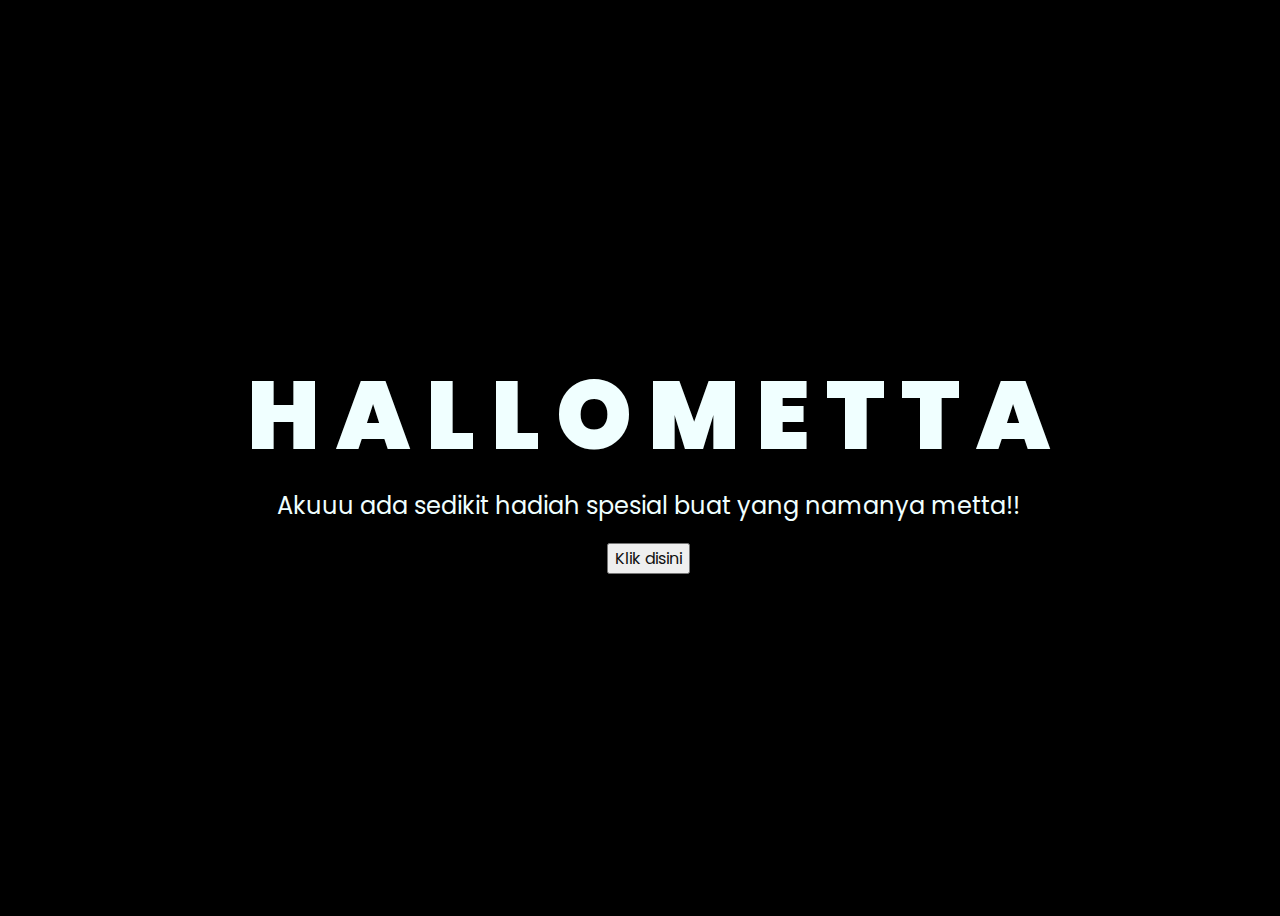
<file: index.html>
<!DOCTYPE html>
<html lang="en">
<head>
    <meta charset="UTF-8">
    <meta http-equiv="X-UA-Compatible" content="IE=edge">
    <meta name="viewport" content="width=device-width, initial-scale=1.0">
    <link rel="stylesheet" href="css/style.css">
    <link rel="icon" href="img/flowers.png" type="image/x-icon">
    <title>Flowers</title>
</head>
<body>
    <div class="greetings">
    <!-- silahkan menambah kata sesuai keinginan dengan <span>text...</span -->
        <span>H</span>
        <span>A</span>
        <span>L</span>
        <span>L</span>
        <span>O</span>
        <span>M</span>
        <span>E</span>
        <span>T</span>
        <span>T</span>
        <span>A</span>
    </div>

    <div class="description">
        <span>Akuuu ada sedikit hadiah spesial buat yang namanya metta!!</span>
    </div>
    <div class="button">
        <button>
            <a href="flower.html">Klik disini</a>
        </button>
        
    </div>
</body>
</html>
</file>
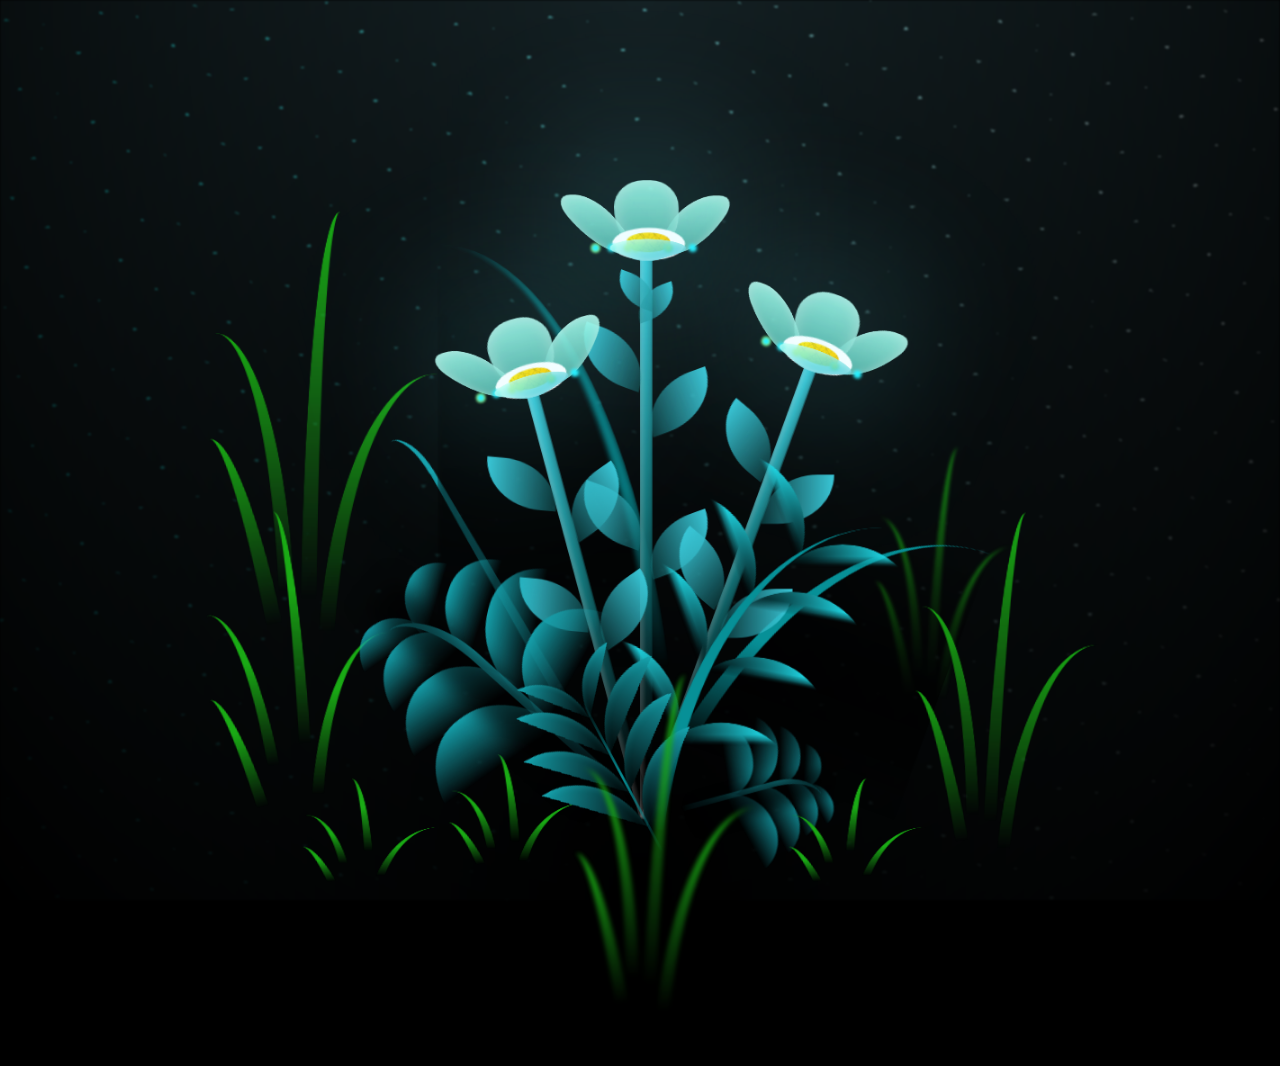
<file: flower.html>
<!DOCTYPE html>
<html lang="en">
<head>
    <meta charset="UTF-8">
    <meta http-equiv="X-UA-Compatible" content="IE=edge">
    <meta name="viewport" content="width=device-width, initial-scale=1.0">
    <link rel="stylesheet" href="css/main.css">
    <link rel="icon" href="img/flowers.png" type="image/x-icon">
    <title>flowers</title>
</head>
<body class="container">
  <!-- Pembuat code: https://codepen.io/mdusmanansari/pen/BamepLe -->

    <div class="night"></div>
    <div class="flowers">
      <div class="flower flower--1">
        <div class="flower__leafs flower__leafs--1">
          <div class="flower__leaf flower__leaf--1"></div>
          <div class="flower__leaf flower__leaf--2"></div>
          <div class="flower__leaf flower__leaf--3"></div>
          <div class="flower__leaf flower__leaf--4"></div>
          <div class="flower__white-circle"></div>
  
          <div class="flower__light flower__light--1"></div>
          <div class="flower__light flower__light--2"></div>
          <div class="flower__light flower__light--3"></div>
          <div class="flower__light flower__light--4"></div>
          <div class="flower__light flower__light--5"></div>
          <div class="flower__light flower__light--6"></div>
          <div class="flower__light flower__light--7"></div>
          <div class="flower__light flower__light--8"></div>
  
        </div>
        <div class="flower__line">
          <div class="flower__line__leaf flower__line__leaf--1"></div>
          <div class="flower__line__leaf flower__line__leaf--2"></div>
          <div class="flower__line__leaf flower__line__leaf--3"></div>
          <div class="flower__line__leaf flower__line__leaf--4"></div>
          <div class="flower__line__leaf flower__line__leaf--5"></div>
          <div class="flower__line__leaf flower__line__leaf--6"></div>
        </div>
      </div>
  
      <div class="flower flower--2">
        <div class="flower__leafs flower__leafs--2">
          <div class="flower__leaf flower__leaf--1"></div>
          <div class="flower__leaf flower__leaf--2"></div>
          <div class="flower__leaf flower__leaf--3"></div>
          <div class="flower__leaf flower__leaf--4"></div>
          <div class="flower__white-circle"></div>
  
          <div class="flower__light flower__light--1"></div>
          <div class="flower__light flower__light--2"></div>
          <div class="flower__light flower__light--3"></div>
          <div class="flower__light flower__light--4"></div>
          <div class="flower__light flower__light--5"></div>
          <div class="flower__light flower__light--6"></div>
          <div class="flower__light flower__light--7"></div>
          <div class="flower__light flower__light--8"></div>
  
        </div>
        <div class="flower__line">
          <div class="flower__line__leaf flower__line__leaf--1"></div>
          <div class="flower__line__leaf flower__line__leaf--2"></div>
          <div class="flower__line__leaf flower__line__leaf--3"></div>
          <div class="flower__line__leaf flower__line__leaf--4"></div>
        </div>
      </div>
  
      <div class="flower flower--3">
        <div class="flower__leafs flower__leafs--3">
          <div class="flower__leaf flower__leaf--1"></div>
          <div class="flower__leaf flower__leaf--2"></div>
          <div class="flower__leaf flower__leaf--3"></div>
          <div class="flower__leaf flower__leaf--4"></div>
          <div class="flower__white-circle"></div>
  
          <div class="flower__light flower__light--1"></div>
          <div class="flower__light flower__light--2"></div>
          <div class="flower__light flower__light--3"></div>
          <div class="flower__light flower__light--4"></div>
          <div class="flower__light flower__light--5"></div>
          <div class="flower__light flower__light--6"></div>
          <div class="flower__light flower__light--7"></div>
          <div class="flower__light flower__light--8"></div>
  
        </div>
        <div class="flower__line">
          <div class="flower__line__leaf flower__line__leaf--1"></div>
          <div class="flower__line__leaf flower__line__leaf--2"></div>
          <div class="flower__line__leaf flower__line__leaf--3"></div>
          <div class="flower__line__leaf flower__line__leaf--4"></div>
        </div>
      </div>
  
      <div class="grow-ans" style="--d:1.2s">
        <div class="flower__g-long">
          <div class="flower__g-long__top"></div>
          <div class="flower__g-long__bottom"></div>
        </div>
      </div>
  
      <div class="growing-grass">
        <div class="flower__grass flower__grass--1">
          <div class="flower__grass--top"></div>
          <div class="flower__grass--bottom"></div>
          <div class="flower__grass__leaf flower__grass__leaf--1"></div>
          <div class="flower__grass__leaf flower__grass__leaf--2"></div>
          <div class="flower__grass__leaf flower__grass__leaf--3"></div>
          <div class="flower__grass__leaf flower__grass__leaf--4"></div>
          <div class="flower__grass__leaf flower__grass__leaf--5"></div>
          <div class="flower__grass__leaf flower__grass__leaf--6"></div>
          <div class="flower__grass__leaf flower__grass__leaf--7"></div>
          <div class="flower__grass__leaf flower__grass__leaf--8"></div>
          <div class="flower__grass__overlay"></div>
        </div>
      </div>
  
      <div class="growing-grass">
        <div class="flower__grass flower__grass--2">
          <div class="flower__grass--top"></div>
          <div class="flower__grass--bottom"></div>
          <div class="flower__grass__leaf flower__grass__leaf--1"></div>
          <div class="flower__grass__leaf flower__grass__leaf--2"></div>
          <div class="flower__grass__leaf flower__grass__leaf--3"></div>
          <div class="flower__grass__leaf flower__grass__leaf--4"></div>
          <div class="flower__grass__leaf flower__grass__leaf--5"></div>
          <div class="flower__grass__leaf flower__grass__leaf--6"></div>
          <div class="flower__grass__leaf flower__grass__leaf--7"></div>
          <div class="flower__grass__leaf flower__grass__leaf--8"></div>
          <div class="flower__grass__overlay"></div>
        </div>
      </div>
  
      <div class="grow-ans" style="--d:2.4s">
        <div class="flower__g-right flower__g-right--1">
          <div class="leaf"></div>
        </div>
      </div>
  
      <div class="grow-ans" style="--d:2.8s">
        <div class="flower__g-right flower__g-right--2">
          <div class="leaf"></div>
        </div>
      </div>
  
      <div class="grow-ans" style="--d:2.8s">
        <div class="flower__g-front">
          <div class="flower__g-front__leaf-wrapper flower__g-front__leaf-wrapper--1">
            <div class="flower__g-front__leaf"></div>
          </div>
          <div class="flower__g-front__leaf-wrapper flower__g-front__leaf-wrapper--2">
            <div class="flower__g-front__leaf"></div>
          </div>
          <div class="flower__g-front__leaf-wrapper flower__g-front__leaf-wrapper--3">
            <div class="flower__g-front__leaf"></div>
          </div>
          <div class="flower__g-front__leaf-wrapper flower__g-front__leaf-wrapper--4">
            <div class="flower__g-front__leaf"></div>
          </div>
          <div class="flower__g-front__leaf-wrapper flower__g-front__leaf-wrapper--5">
            <div class="flower__g-front__leaf"></div>
          </div>
          <div class="flower__g-front__leaf-wrapper flower__g-front__leaf-wrapper--6">
            <div class="flower__g-front__leaf"></div>
          </div>
          <div class="flower__g-front__leaf-wrapper flower__g-front__leaf-wrapper--7">
            <div class="flower__g-front__leaf"></div>
          </div>
          <div class="flower__g-front__leaf-wrapper flower__g-front__leaf-wrapper--8">
            <div class="flower__g-front__leaf"></div>
          </div>
          <div class="flower__g-front__line"></div>
        </div>
      </div>
  
      <div class="grow-ans" style="--d:3.2s">
        <div class="flower__g-fr">
          <div class="leaf"></div>
          <div class="flower__g-fr__leaf flower__g-fr__leaf--1"></div>
          <div class="flower__g-fr__leaf flower__g-fr__leaf--2"></div>
          <div class="flower__g-fr__leaf flower__g-fr__leaf--3"></div>
          <div class="flower__g-fr__leaf flower__g-fr__leaf--4"></div>
          <div class="flower__g-fr__leaf flower__g-fr__leaf--5"></div>
          <div class="flower__g-fr__leaf flower__g-fr__leaf--6"></div>
          <div class="flower__g-fr__leaf flower__g-fr__leaf--7"></div>
          <div class="flower__g-fr__leaf flower__g-fr__leaf--8"></div>
        </div>
      </div>
  
      <div class="long-g long-g--0">
        <div class="grow-ans" style="--d:3s">
          <div class="leaf leaf--0"></div>
        </div>
        <div class="grow-ans" style="--d:2.2s">
          <div class="leaf leaf--1"></div>
        </div>
        <div class="grow-ans" style="--d:3.4s">
          <div class="leaf leaf--2"></div>
        </div>
        <div class="grow-ans" style="--d:3.6s">
          <div class="leaf leaf--3"></div>
        </div>
      </div>
  
      <div class="long-g long-g--1">
        <div class="grow-ans" style="--d:3.6s">
          <div class="leaf leaf--0"></div>
        </div>
        <div class="grow-ans" style="--d:3.8s">
          <div class="leaf leaf--1"></div>
        </div>
        <div class="grow-ans" style="--d:4s">
          <div class="leaf leaf--2"></div>
        </div>
        <div class="grow-ans" style="--d:4.2s">
          <div class="leaf leaf--3"></div>
        </div>
      </div>
  
      <div class="long-g long-g--2">
        <div class="grow-ans" style="--d:4s">
          <div class="leaf leaf--0"></div>
        </div>
        <div class="grow-ans" style="--d:4.2s">
          <div class="leaf leaf--1"></div>
        </div>
        <div class="grow-ans" style="--d:4.4s">
          <div class="leaf leaf--2"></div>
        </div>
        <div class="grow-ans" style="--d:4.6s">
          <div class="leaf leaf--3"></div>
        </div>
      </div>
  
      <div class="long-g long-g--3">
        <div class="grow-ans" style="--d:4s">
          <div class="leaf leaf--0"></div>
        </div>
        <div class="grow-ans" style="--d:4.2s">
          <div class="leaf leaf--1"></div>
        </div>
        <div class="grow-ans" style="--d:3s">
          <div class="leaf leaf--2"></div>
        </div>
        <div class="grow-ans" style="--d:3.6s">
          <div class="leaf leaf--3"></div>
        </div>
      </div>
  
      <div class="long-g long-g--4">
        <div class="grow-ans" style="--d:4s">
          <div class="leaf leaf--0"></div>
        </div>
        <div class="grow-ans" style="--d:4.2s">
          <div class="leaf leaf--1"></div>
        </div>
        <div class="grow-ans" style="--d:3s">
          <div class="leaf leaf--2"></div>
        </div>
        <div class="grow-ans" style="--d:3.6s">
          <div class="leaf leaf--3"></div>
        </div>
      </div>
  
      <div class="long-g long-g--5">
        <div class="grow-ans" style="--d:4s">
          <div class="leaf leaf--0"></div>
        </div>
        <div class="grow-ans" style="--d:4.2s">
          <div class="leaf leaf--1"></div>
        </div>
        <div class="grow-ans" style="--d:3s">
          <div class="leaf leaf--2"></div>
        </div>
        <div class="grow-ans" style="--d:3.6s">
          <div class="leaf leaf--3"></div>
        </div>
      </div>
  
      <div class="long-g long-g--6">
        <div class="grow-ans" style="--d:4.2s">
          <div class="leaf leaf--0"></div>
        </div>
        <div class="grow-ans" style="--d:4.4s">
          <div class="leaf leaf--1"></div>
        </div>
        <div class="grow-ans" style="--d:4.6s">
          <div class="leaf leaf--2"></div>
        </div>
        <div class="grow-ans" style="--d:4.8s">
          <div class="leaf leaf--3"></div>
        </div>
      </div>
  
      <div class="long-g long-g--7">
        <div class="grow-ans" style="--d:3s">
          <div class="leaf leaf--0"></div>
        </div>
        <div class="grow-ans" style="--d:3.2s">
          <div class="leaf leaf--1"></div>
        </div>
        <div class="grow-ans" style="--d:3.5s">
          <div class="leaf leaf--2"></div>
        </div>
        <div class="grow-ans" style="--d:3.6s">
          <div class="leaf leaf--3"></div>
        </div>
      </div>
    </div>
    <script src="main.js"></script>
  </body>
</html>
</file>
<file: css/style.css>
@import url('https://fonts.googleapis.com/css2?family=Poppins:ital,wght@0,500;1,900&display=swap');
*{
    font-family: 'Poppins',cursive;
}
body{
    color: azure;
    width: 100%;
    height: 100vh;
    display: flex;
    flex-direction: column;
    align-items: flex;
    justify-content: center;
    text-align: center;
    background-color: black;
}
.greetings{
    font-size: 6rem;
    font-weight: 900;
}
.greetings > span{
    animation: glow 2.5s ease-in-out infinite;
}
@keyframes glow{
    0%, 100%{
        color: #fff;
        text-shadow: 0 0 12px #39c6d6, 0 0 50px #39c6d6, 0 0 100px #39c6d6;
    }
    10%, 90%{
        color: #111;
        text-shadow: none;
    }
}
.greetings > span:nth-child(2){
    animation-delay: .2s ;
}
.greetings > span:nth-child(11){
    animation-delay: .13s ;
}
.greetings > span:nth-child(3){
    animation-delay: .4s ;
}
.greetings > span:nth-child(4){  
    animation-delay: .5s; 
}
.greetings > span:nth-child(5){
    animation-delay: .6s;
}
.greetings > span:nth-child(10){
    animation-delay: .12s;
}
.greetings > span:nth-child(9){
    animation-delay: .10s;
}
.greetings > span:nth-child(8){
    animation-delay: .9s;
}
.greetings > span:nth-child(7){
    animation-delay: .8s;
}
.greetings > span:nth-child(6){
    animation-delay: .7s;
}

.description{
    font-size: 1.5rem;
    margin-bottom: 20px;
}

.button a{
    text-decoration: none;
    font-size: 1rem;
    color: #111;
}

@media screen and (max-width:574px){
    .greetings{
        display: block;
        font-size: 3rem;
        font-weight: 500;
        text-align: center;
    }
    .description{
        font-size: 1rem;
    }
    
    .button a{
        font-size: .5rem;
    }
}
</file>
<file: css/main.css>
*,
*::after,
*::before {
  padding: 0;
  margin: 0;
  box-sizing: border-box;
}

:root {
  --dark-color: #000;
}

body {
  display: flex;
  align-items: flex-end;
  justify-content: center;
  min-height: 100vh;
  background-color: var(--dark-color);
  overflow: hidden;
  perspective: 1000px;
}

.night {
  position: fixed;
  left: 50%;
  top: 0;
  transform: translateX(-50%);
  width: 100%;
  height: 100%;
  filter: blur(0.1vmin);
  background-image: radial-gradient(ellipse at top, transparent 0%, var(--dark-color)), radial-gradient(ellipse at bottom, var(--dark-color), rgba(145, 233, 255, 0.2)), repeating-linear-gradient(220deg, rgb(0, 0, 0) 0px, rgb(0, 0, 0) 19px, transparent 19px, transparent 22px), repeating-linear-gradient(189deg, rgb(0, 0, 0) 0px, rgb(0, 0, 0) 19px, transparent 19px, transparent 22px), repeating-linear-gradient(148deg, rgb(0, 0, 0) 0px, rgb(0, 0, 0) 19px, transparent 19px, transparent 22px), linear-gradient(90deg, rgb(0, 255, 250), rgb(240, 240, 240));
}

.flowers {
  position: relative;
  transform: scale(0.9);
}

.flower {
  position: absolute;
  bottom: 10vmin;
  transform-origin: bottom center;
  z-index: 10;
  --fl-speed: 0.8s;
}
.flower--1 {
  -webkit-animation: moving-flower-1 4s linear infinite;
          animation: moving-flower-1 4s linear infinite;
}
.flower--1 .flower__line {
  height: 70vmin;
  -webkit-animation-delay: 0.3s;
          animation-delay: 0.3s;
}
.flower--1 .flower__line__leaf--1 {
  -webkit-animation: blooming-leaf-right var(--fl-speed) 1.6s backwards;
          animation: blooming-leaf-right var(--fl-speed) 1.6s backwards;
}
.flower--1 .flower__line__leaf--2 {
  -webkit-animation: blooming-leaf-right var(--fl-speed) 1.4s backwards;
          animation: blooming-leaf-right var(--fl-speed) 1.4s backwards;
}
.flower--1 .flower__line__leaf--3 {
  -webkit-animation: blooming-leaf-left var(--fl-speed) 1.2s backwards;
          animation: blooming-leaf-left var(--fl-speed) 1.2s backwards;
}
.flower--1 .flower__line__leaf--4 {
  -webkit-animation: blooming-leaf-left var(--fl-speed) 1s backwards;
          animation: blooming-leaf-left var(--fl-speed) 1s backwards;
}
.flower--1 .flower__line__leaf--5 {
  -webkit-animation: blooming-leaf-right var(--fl-speed) 1.8s backwards;
          animation: blooming-leaf-right var(--fl-speed) 1.8s backwards;
}
.flower--1 .flower__line__leaf--6 {
  -webkit-animation: blooming-leaf-left var(--fl-speed) 2s backwards;
          animation: blooming-leaf-left var(--fl-speed) 2s backwards;
}
.flower--2 {
  left: 50%;
  transform: rotate(20deg);
  -webkit-animation: moving-flower-2 4s linear infinite;
          animation: moving-flower-2 4s linear infinite;
}
.flower--2 .flower__line {
  height: 60vmin;
  -webkit-animation-delay: 0.6s;
          animation-delay: 0.6s;
}
.flower--2 .flower__line__leaf--1 {
  -webkit-animation: blooming-leaf-right var(--fl-speed) 1.9s backwards;
          animation: blooming-leaf-right var(--fl-speed) 1.9s backwards;
}
.flower--2 .flower__line__leaf--2 {
  -webkit-animation: blooming-leaf-right var(--fl-speed) 1.7s backwards;
          animation: blooming-leaf-right var(--fl-speed) 1.7s backwards;
}
.flower--2 .flower__line__leaf--3 {
  -webkit-animation: blooming-leaf-left var(--fl-speed) 1.5s backwards;
          animation: blooming-leaf-left var(--fl-speed) 1.5s backwards;
}
.flower--2 .flower__line__leaf--4 {
  -webkit-animation: blooming-leaf-left var(--fl-speed) 1.3s backwards;
          animation: blooming-leaf-left var(--fl-speed) 1.3s backwards;
}
.flower--3 {
  left: 50%;
  transform: rotate(-15deg);
  -webkit-animation: moving-flower-3 4s linear infinite;
          animation: moving-flower-3 4s linear infinite;
}
.flower--3 .flower__line {
  -webkit-animation-delay: 0.9s;
          animation-delay: 0.9s;
}
.flower--3 .flower__line__leaf--1 {
  -webkit-animation: blooming-leaf-right var(--fl-speed) 2.5s backwards;
          animation: blooming-leaf-right var(--fl-speed) 2.5s backwards;
}
.flower--3 .flower__line__leaf--2 {
  -webkit-animation: blooming-leaf-right var(--fl-speed) 2.3s backwards;
          animation: blooming-leaf-right var(--fl-speed) 2.3s backwards;
}
.flower--3 .flower__line__leaf--3 {
  -webkit-animation: blooming-leaf-left var(--fl-speed) 2.1s backwards;
          animation: blooming-leaf-left var(--fl-speed) 2.1s backwards;
}
.flower--3 .flower__line__leaf--4 {
  -webkit-animation: blooming-leaf-left var(--fl-speed) 1.9s backwards;
          animation: blooming-leaf-left var(--fl-speed) 1.9s backwards;
}
.flower__leafs {
  position: relative;
  -webkit-animation: blooming-flower 2s backwards;
          animation: blooming-flower 2s backwards;
}
.flower__leafs--1 {
  -webkit-animation-delay: 1.1s;
          animation-delay: 1.1s;
}
.flower__leafs--2 {
  -webkit-animation-delay: 1.4s;
          animation-delay: 1.4s;
}
.flower__leafs--3 {
  -webkit-animation-delay: 1.7s;
          animation-delay: 1.7s;
}
.flower__leafs::after {
  content: "";
  position: absolute;
  left: 0;
  top: 0;
  transform: translate(-50%, -100%);
  width: 8vmin;
  height: 8vmin;
  background-color: #6bf0ff;
  filter: blur(10vmin);
}
.flower__leaf {
  position: absolute;
  bottom: 0;
  left: 50%;
  width: 8vmin;
  height: 11vmin;
  border-radius: 51% 49% 47% 53%/44% 45% 55% 69%;
  background-color: #a7ffee;
  background-image: linear-gradient(to top, #54b8aa, #a7ffee);
  transform-origin: bottom center;
  opacity: 0.9;
  box-shadow: inset 0 0 2vmin rgba(255, 255, 255, 0.5);
}
.flower__leaf--1 {
  transform: translate(-10%, 1%) rotateY(40deg) rotateX(-50deg);
}
.flower__leaf--2 {
  transform: translate(-50%, -4%) rotateX(40deg);
}
.flower__leaf--3 {
  transform: translate(-90%, 0%) rotateY(45deg) rotateX(50deg);
}
.flower__leaf--4 {
  width: 8vmin;
  height: 8vmin;
  transform-origin: bottom left;
  border-radius: 4vmin 10vmin 4vmin 4vmin;
  transform: translate(0%, 18%) rotateX(70deg) rotate(-43deg);
  background-image: linear-gradient(to top, #39c6d6, #a7ffee);
  z-index: 1;
  opacity: 0.8;
}
.flower__white-circle {
  position: absolute;
  left: -3.5vmin;
  top: -3vmin;
  width: 9vmin;
  height: 4vmin;
  border-radius: 50%;
  background-color: #fff;
}
.flower__white-circle::after {
  content: "";
  position: absolute;
  left: 50%;
  top: 45%;
  transform: translate(-50%, -50%);
  width: 60%;
  height: 60%;
  border-radius: inherit;
  background-image: repeating-linear-gradient(135deg, rgba(0, 0, 0, 0.03) 0px, rgba(0, 0, 0, 0.03) 1px, transparent 1px, transparent 12px), repeating-linear-gradient(45deg, rgba(0, 0, 0, 0.03) 0px, rgba(0, 0, 0, 0.03) 1px, transparent 1px, transparent 12px), repeating-linear-gradient(67.5deg, rgba(0, 0, 0, 0.03) 0px, rgba(0, 0, 0, 0.03) 1px, transparent 1px, transparent 12px), repeating-linear-gradient(135deg, rgba(0, 0, 0, 0.03) 0px, rgba(0, 0, 0, 0.03) 1px, transparent 1px, transparent 12px), repeating-linear-gradient(45deg, rgba(0, 0, 0, 0.03) 0px, rgba(0, 0, 0, 0.03) 1px, transparent 1px, transparent 12px), repeating-linear-gradient(112.5deg, rgba(0, 0, 0, 0.03) 0px, rgba(0, 0, 0, 0.03) 1px, transparent 1px, transparent 12px), repeating-linear-gradient(112.5deg, rgba(0, 0, 0, 0.03) 0px, rgba(0, 0, 0, 0.03) 1px, transparent 1px, transparent 12px), repeating-linear-gradient(45deg, rgba(0, 0, 0, 0.03) 0px, rgba(0, 0, 0, 0.03) 1px, transparent 1px, transparent 12px), repeating-linear-gradient(22.5deg, rgba(0, 0, 0, 0.03) 0px, rgba(0, 0, 0, 0.03) 1px, transparent 1px, transparent 12px), repeating-linear-gradient(45deg, rgba(0, 0, 0, 0.03) 0px, rgba(0, 0, 0, 0.03) 1px, transparent 1px, transparent 12px), repeating-linear-gradient(22.5deg, rgba(0, 0, 0, 0.03) 0px, rgba(0, 0, 0, 0.03) 1px, transparent 1px, transparent 12px), repeating-linear-gradient(135deg, rgba(0, 0, 0, 0.03) 0px, rgba(0, 0, 0, 0.03) 1px, transparent 1px, transparent 12px), repeating-linear-gradient(157.5deg, rgba(0, 0, 0, 0.03) 0px, rgba(0, 0, 0, 0.03) 1px, transparent 1px, transparent 12px), repeating-linear-gradient(67.5deg, rgba(0, 0, 0, 0.03) 0px, rgba(0, 0, 0, 0.03) 1px, transparent 1px, transparent 12px), repeating-linear-gradient(67.5deg, rgba(0, 0, 0, 0.03) 0px, rgba(0, 0, 0, 0.03) 1px, transparent 1px, transparent 12px), linear-gradient(90deg, rgb(255, 235, 18), rgb(255, 206, 0));
}
.flower__line {
  height: 55vmin;
  width: 1.5vmin;
  background-image: linear-gradient(to left, rgba(0, 0, 0, 0.2), transparent, rgba(255, 255, 255, 0.2)), linear-gradient(to top, transparent 10%, #14757a, #39c6d6);
  box-shadow: inset 0 0 2px rgba(0, 0, 0, 0.5);
  -webkit-animation: grow-flower-tree 4s backwards;
          animation: grow-flower-tree 4s backwards;
}
.flower__line__leaf {
  --w: 7vmin;
  --h: calc(var(--w) + 2vmin);
  position: absolute;
  top: 20%;
  left: 90%;
  width: var(--w);
  height: var(--h);
  border-top-right-radius: var(--h);
  border-bottom-left-radius: var(--h);
  background-image: linear-gradient(to top, rgba(20, 117, 122, 0.4), #39c6d6);
}
.flower__line__leaf--1 {
  transform: rotate(70deg) rotateY(30deg);
}
.flower__line__leaf--2 {
  top: 45%;
  transform: rotate(70deg) rotateY(30deg);
}
.flower__line__leaf--3, .flower__line__leaf--4, .flower__line__leaf--6 {
  border-top-right-radius: 0;
  border-bottom-left-radius: 0;
  border-top-left-radius: var(--h);
  border-bottom-right-radius: var(--h);
  left: -460%;
  top: 12%;
  transform: rotate(-70deg) rotateY(30deg);
}
.flower__line__leaf--4 {
  top: 40%;
}
.flower__line__leaf--5 {
  top: 0;
  transform-origin: left;
  transform: rotate(70deg) rotateY(30deg) scale(0.6);
}
.flower__line__leaf--6 {
  top: -2%;
  left: -450%;
  transform-origin: right;
  transform: rotate(-70deg) rotateY(30deg) scale(0.6);
}
.flower__light {
  position: absolute;
  bottom: 0vmin;
  width: 1vmin;
  height: 1vmin;
  background-color: rgb(255, 251, 0);
  border-radius: 50%;
  filter: blur(0.2vmin);
  -webkit-animation: light-ans 4s linear infinite backwards;
          animation: light-ans 4s linear infinite backwards;
}
.flower__light:nth-child(odd) {
  background-color: #23f0ff;
}
.flower__light--1 {
  left: -2vmin;
  -webkit-animation-delay: 1s;
          animation-delay: 1s;
}
.flower__light--2 {
  left: 3vmin;
  -webkit-animation-delay: 0.5s;
          animation-delay: 0.5s;
}
.flower__light--3 {
  left: -6vmin;
  -webkit-animation-delay: 0.3s;
          animation-delay: 0.3s;
}
.flower__light--4 {
  left: 6vmin;
  -webkit-animation-delay: 0.9s;
          animation-delay: 0.9s;
}
.flower__light--5 {
  left: -1vmin;
  -webkit-animation-delay: 1.5s;
          animation-delay: 1.5s;
}
.flower__light--6 {
  left: -4vmin;
  -webkit-animation-delay: 3s;
          animation-delay: 3s;
}
.flower__light--7 {
  left: 3vmin;
  -webkit-animation-delay: 2s;
          animation-delay: 2s;
}
.flower__light--8 {
  left: -6vmin;
  -webkit-animation-delay: 3.5s;
          animation-delay: 3.5s;
}
.flower__grass {
  --c: #159faa;
  --line-w: 1.5vmin;
  position: absolute;
  bottom: 12vmin;
  left: -7vmin;
  display: flex;
  flex-direction: column;
  align-items: flex-end;
  z-index: 20;
  transform-origin: bottom center;
  transform: rotate(-48deg) rotateY(40deg);
}
.flower__grass--1 {
  -webkit-animation: moving-grass 2s linear infinite;
          animation: moving-grass 2s linear infinite;
}
.flower__grass--2 {
  left: 2vmin;
  bottom: 10vmin;
  transform: scale(0.5) rotate(75deg) rotateX(10deg) rotateY(-200deg);
  opacity: 0.8;
  z-index: 0;
  -webkit-animation: moving-grass--2 1.5s linear infinite;
          animation: moving-grass--2 1.5s linear infinite;
}
.flower__grass--top {
  width: 7vmin;
  height: 10vmin;
  border-top-right-radius: 100%;
  border-right: var(--line-w) solid var(--c);
  transform-origin: bottom center;
  transform: rotate(-2deg);
}
.flower__grass--bottom {
  margin-top: -2px;
  width: var(--line-w);
  height: 25vmin;
  background-image: linear-gradient(to top, transparent, var(--c));
}
.flower__grass__leaf {
  --size: 10vmin;
  position: absolute;
  width: calc(var(--size) * 2.1);
  height: var(--size);
  border-top-left-radius: var(--size);
  border-top-right-radius: var(--size);
  background-image: linear-gradient(to top, transparent, transparent 30%, var(--c));
  z-index: 100;
}
.flower__grass__leaf--1 {
  top: -6%;
  left: 30%;
  --size: 6vmin;
  transform: rotate(-20deg);
  -webkit-animation: growing-grass-ans--1 2s 2.6s backwards;
          animation: growing-grass-ans--1 2s 2.6s backwards;
}
@-webkit-keyframes growing-grass-ans--1 {
  0% {
    transform-origin: bottom left;
    transform: rotate(-20deg) scale(0);
  }
}
@keyframes growing-grass-ans--1 {
  0% {
    transform-origin: bottom left;
    transform: rotate(-20deg) scale(0);
  }
}
.flower__grass__leaf--2 {
  top: -5%;
  left: -110%;
  --size: 6vmin;
  transform: rotate(10deg);
  -webkit-animation: growing-grass-ans--2 2s 2.4s linear backwards;
          animation: growing-grass-ans--2 2s 2.4s linear backwards;
}
@-webkit-keyframes growing-grass-ans--2 {
  0% {
    transform-origin: bottom right;
    transform: rotate(10deg) scale(0);
  }
}
@keyframes growing-grass-ans--2 {
  0% {
    transform-origin: bottom right;
    transform: rotate(10deg) scale(0);
  }
}
.flower__grass__leaf--3 {
  top: 5%;
  left: 60%;
  --size: 8vmin;
  transform: rotate(-18deg) rotateX(-20deg);
  -webkit-animation: growing-grass-ans--3 2s 2.2s linear backwards;
          animation: growing-grass-ans--3 2s 2.2s linear backwards;
}
@-webkit-keyframes growing-grass-ans--3 {
  0% {
    transform-origin: bottom left;
    transform: rotate(-18deg) rotateX(-20deg) scale(0);
  }
}
@keyframes growing-grass-ans--3 {
  0% {
    transform-origin: bottom left;
    transform: rotate(-18deg) rotateX(-20deg) scale(0);
  }
}
.flower__grass__leaf--4 {
  top: 6%;
  left: -135%;
  --size: 8vmin;
  transform: rotate(2deg);
  -webkit-animation: growing-grass-ans--4 2s 2s linear backwards;
          animation: growing-grass-ans--4 2s 2s linear backwards;
}
@-webkit-keyframes growing-grass-ans--4 {
  0% {
    transform-origin: bottom right;
    transform: rotate(2deg) scale(0);
  }
}
@keyframes growing-grass-ans--4 {
  0% {
    transform-origin: bottom right;
    transform: rotate(2deg) scale(0);
  }
}
.flower__grass__leaf--5 {
  top: 20%;
  left: 60%;
  --size: 10vmin;
  transform: rotate(-24deg) rotateX(-20deg);
  -webkit-animation: growing-grass-ans--5 2s 1.8s linear backwards;
          animation: growing-grass-ans--5 2s 1.8s linear backwards;
}
@-webkit-keyframes growing-grass-ans--5 {
  0% {
    transform-origin: bottom left;
    transform: rotate(-24deg) rotateX(-20deg) scale(0);
  }
}
@keyframes growing-grass-ans--5 {
  0% {
    transform-origin: bottom left;
    transform: rotate(-24deg) rotateX(-20deg) scale(0);
  }
}
.flower__grass__leaf--6 {
  top: 22%;
  left: -180%;
  --size: 10vmin;
  transform: rotate(10deg);
  -webkit-animation: growing-grass-ans--6 2s 1.6s linear backwards;
          animation: growing-grass-ans--6 2s 1.6s linear backwards;
}
@-webkit-keyframes growing-grass-ans--6 {
  0% {
    transform-origin: bottom right;
    transform: rotate(10deg) scale(0);
  }
}
@keyframes growing-grass-ans--6 {
  0% {
    transform-origin: bottom right;
    transform: rotate(10deg) scale(0);
  }
}
.flower__grass__leaf--7 {
  top: 39%;
  left: 70%;
  --size: 10vmin;
  transform: rotate(-10deg);
  -webkit-animation: growing-grass-ans--7 2s 1.4s linear backwards;
          animation: growing-grass-ans--7 2s 1.4s linear backwards;
}
@-webkit-keyframes growing-grass-ans--7 {
  0% {
    transform-origin: bottom left;
    transform: rotate(-10deg) scale(0);
  }
}
@keyframes growing-grass-ans--7 {
  0% {
    transform-origin: bottom left;
    transform: rotate(-10deg) scale(0);
  }
}
.flower__grass__leaf--8 {
  top: 40%;
  left: -215%;
  --size: 11vmin;
  transform: rotate(10deg);
  -webkit-animation: growing-grass-ans--8 2s 1.2s linear backwards;
          animation: growing-grass-ans--8 2s 1.2s linear backwards;
}
@-webkit-keyframes growing-grass-ans--8 {
  0% {
    transform-origin: bottom right;
    transform: rotate(10deg) scale(0);
  }
}
@keyframes growing-grass-ans--8 {
  0% {
    transform-origin: bottom right;
    transform: rotate(10deg) scale(0);
  }
}
.flower__grass__overlay {
  position: absolute;
  top: -10%;
  right: 0%;
  width: 100%;
  height: 100%;
  background-color: rgba(0, 0, 0, 0.6);
  filter: blur(1.5vmin);
  z-index: 100;
}
.flower__g-long {
  --w: 2vmin;
  --h: 6vmin;
  --c: #159faa;
  position: absolute;
  bottom: 10vmin;
  left: -3vmin;
  transform-origin: bottom center;
  transform: rotate(-30deg) rotateY(-20deg);
  display: flex;
  flex-direction: column;
  align-items: flex-end;
  -webkit-animation: flower-g-long-ans 3s linear infinite;
          animation: flower-g-long-ans 3s linear infinite;
}
@-webkit-keyframes flower-g-long-ans {
  0%, 100% {
    transform: rotate(-30deg) rotateY(-20deg);
  }
  50% {
    transform: rotate(-32deg) rotateY(-20deg);
  }
}
@keyframes flower-g-long-ans {
  0%, 100% {
    transform: rotate(-30deg) rotateY(-20deg);
  }
  50% {
    transform: rotate(-32deg) rotateY(-20deg);
  }
}
.flower__g-long__top {
  top: calc(var(--h) * -1);
  width: calc(var(--w) + 1vmin);
  height: var(--h);
  border-top-right-radius: 100%;
  border-right: 0.7vmin solid var(--c);
  transform: translate(-0.7vmin, 1vmin);
}
.flower__g-long__bottom {
  width: var(--w);
  height: 50vmin;
  transform-origin: bottom center;
  background-image: linear-gradient(to top, transparent 30%, var(--c));
  box-shadow: inset 0 0 2px rgba(0, 0, 0, 0.5);
  -webkit-clip-path: polygon(35% 0, 65% 1%, 100% 100%, 0% 100%);
          clip-path: polygon(35% 0, 65% 1%, 100% 100%, 0% 100%);
}
.flower__g-right {
  position: absolute;
  bottom: 6vmin;
  left: -2vmin;
  transform-origin: bottom left;
  transform: rotate(20deg);
}
.flower__g-right .leaf {
  width: 30vmin;
  height: 50vmin;
  border-top-left-radius: 100%;
  border-left: 2vmin solid #079097;
  background-image: linear-gradient(to bottom, transparent, var(--dark-color) 60%);
  -webkit-mask-image: linear-gradient(to top, transparent 30%, #079097 60%);
}
.flower__g-right--1 {
  -webkit-animation: flower-g-right-ans 2.5s linear infinite;
          animation: flower-g-right-ans 2.5s linear infinite;
}
.flower__g-right--2 {
  left: 5vmin;
  transform: rotateY(-180deg);
  -webkit-animation: flower-g-right-ans--2 3s linear infinite;
          animation: flower-g-right-ans--2 3s linear infinite;
}
.flower__g-right--2 .leaf {
  height: 75vmin;
  filter: blur(0.3vmin);
  opacity: 0.8;
}
@-webkit-keyframes flower-g-right-ans {
  0%, 100% {
    transform: rotate(20deg);
  }
  50% {
    transform: rotate(24deg) rotateX(-20deg);
  }
}
@keyframes flower-g-right-ans {
  0%, 100% {
    transform: rotate(20deg);
  }
  50% {
    transform: rotate(24deg) rotateX(-20deg);
  }
}
@-webkit-keyframes flower-g-right-ans--2 {
  0%, 100% {
    transform: rotateY(-180deg) rotate(0deg) rotateX(-20deg);
  }
  50% {
    transform: rotateY(-180deg) rotate(6deg) rotateX(-20deg);
  }
}
@keyframes flower-g-right-ans--2 {
  0%, 100% {
    transform: rotateY(-180deg) rotate(0deg) rotateX(-20deg);
  }
  50% {
    transform: rotateY(-180deg) rotate(6deg) rotateX(-20deg);
  }
}
.flower__g-front {
  position: absolute;
  bottom: 6vmin;
  left: 2.5vmin;
  z-index: 100;
  transform-origin: bottom center;
  transform: rotate(-28deg) rotateY(30deg) scale(1.04);
  -webkit-animation: flower__g-front-ans 2s linear infinite;
          animation: flower__g-front-ans 2s linear infinite;
}
@-webkit-keyframes flower__g-front-ans {
  0%, 100% {
    transform: rotate(-28deg) rotateY(30deg) scale(1.04);
  }
  50% {
    transform: rotate(-35deg) rotateY(40deg) scale(1.04);
  }
}
@keyframes flower__g-front-ans {
  0%, 100% {
    transform: rotate(-28deg) rotateY(30deg) scale(1.04);
  }
  50% {
    transform: rotate(-35deg) rotateY(40deg) scale(1.04);
  }
}
.flower__g-front__line {
  width: 0.3vmin;
  height: 20vmin;
  background-image: linear-gradient(to top, transparent, #079097, transparent 100%);
  position: relative;
}
.flower__g-front__leaf-wrapper {
  position: absolute;
  top: 0;
  left: 0;
  transform-origin: bottom left;
  transform: rotate(10deg);
}
.flower__g-front__leaf-wrapper:nth-child(even) {
  left: 0vmin;
  transform: rotateY(-180deg) rotate(5deg);
  -webkit-animation: flower__g-front__leaf-left-ans 1s ease-in backwards;
          animation: flower__g-front__leaf-left-ans 1s ease-in backwards;
}
.flower__g-front__leaf-wrapper:nth-child(odd) {
  -webkit-animation: flower__g-front__leaf-ans 1s ease-in backwards;
          animation: flower__g-front__leaf-ans 1s ease-in backwards;
}
.flower__g-front__leaf-wrapper--1 {
  top: -8vmin;
  transform: scale(0.7);
  -webkit-animation: flower__g-front__leaf-ans 1s 5.5s ease-in backwards !important;
          animation: flower__g-front__leaf-ans 1s 5.5s ease-in backwards !important;
}
.flower__g-front__leaf-wrapper--2 {
  top: -8vmin;
  transform: rotateY(-180deg) scale(0.7) !important;
  -webkit-animation: flower__g-front__leaf-left-ans-2 1s 4.6s ease-in backwards !important;
          animation: flower__g-front__leaf-left-ans-2 1s 4.6s ease-in backwards !important;
}
.flower__g-front__leaf-wrapper--3 {
  top: -3vmin;
  -webkit-animation: flower__g-front__leaf-ans 1s 4.6s ease-in backwards;
          animation: flower__g-front__leaf-ans 1s 4.6s ease-in backwards;
}
.flower__g-front__leaf-wrapper--4 {
  top: -3vmin;
  transform: rotateY(-180deg) scale(0.9) !important;
  -webkit-animation: flower__g-front__leaf-left-ans-2 1s 4.6s ease-in backwards !important;
          animation: flower__g-front__leaf-left-ans-2 1s 4.6s ease-in backwards !important;
}
@-webkit-keyframes flower__g-front__leaf-left-ans-2 {
  0% {
    transform: rotateY(-180deg) scale(0);
  }
}
@keyframes flower__g-front__leaf-left-ans-2 {
  0% {
    transform: rotateY(-180deg) scale(0);
  }
}
.flower__g-front__leaf-wrapper--5, .flower__g-front__leaf-wrapper--6 {
  top: 2vmin;
}
.flower__g-front__leaf-wrapper--7, .flower__g-front__leaf-wrapper--8 {
  top: 6.5vmin;
}
.flower__g-front__leaf-wrapper--2 {
  -webkit-animation-delay: 5.2s !important;
          animation-delay: 5.2s !important;
}
.flower__g-front__leaf-wrapper--3 {
  -webkit-animation-delay: 4.9s !important;
          animation-delay: 4.9s !important;
}
.flower__g-front__leaf-wrapper--5 {
  -webkit-animation-delay: 4.3s !important;
          animation-delay: 4.3s !important;
}
.flower__g-front__leaf-wrapper--6 {
  -webkit-animation-delay: 4.1s !important;
          animation-delay: 4.1s !important;
}
.flower__g-front__leaf-wrapper--7 {
  -webkit-animation-delay: 3.8s !important;
          animation-delay: 3.8s !important;
}
.flower__g-front__leaf-wrapper--8 {
  -webkit-animation-delay: 3.5s !important;
          animation-delay: 3.5s !important;
}
@-webkit-keyframes flower__g-front__leaf-ans {
  0% {
    transform: rotate(10deg) scale(0);
  }
}
@keyframes flower__g-front__leaf-ans {
  0% {
    transform: rotate(10deg) scale(0);
  }
}
@-webkit-keyframes flower__g-front__leaf-left-ans {
  0% {
    transform: rotateY(-180deg) rotate(5deg) scale(0);
  }
}
@keyframes flower__g-front__leaf-left-ans {
  0% {
    transform: rotateY(-180deg) rotate(5deg) scale(0);
  }
}
.flower__g-front__leaf {
  width: 10vmin;
  height: 10vmin;
  border-radius: 100% 0% 0% 100%/100% 100% 0% 0%;
  box-shadow: inset 0 2px 1vmin hsla(184deg, 97%, 58%, 0.2);
  background-image: linear-gradient(to bottom left, transparent, var(--dark-color)), linear-gradient(to bottom right, #159faa 50%, transparent 50%, transparent);
  -webkit-mask-image: linear-gradient(to bottom right, #159faa 50%, transparent 50%, transparent);
  mask-image: linear-gradient(to bottom right, #159faa 50%, transparent 50%, transparent);
}
.flower__g-fr {
  position: absolute;
  bottom: -4vmin;
  left: vmin;
  transform-origin: bottom left;
  z-index: 10;
  -webkit-animation: flower__g-fr-ans 2s linear infinite;
          animation: flower__g-fr-ans 2s linear infinite;
}
@-webkit-keyframes flower__g-fr-ans {
  0%, 100% {
    transform: rotate(2deg);
  }
  50% {
    transform: rotate(4deg);
  }
}
@keyframes flower__g-fr-ans {
  0%, 100% {
    transform: rotate(2deg);
  }
  50% {
    transform: rotate(4deg);
  }
}
.flower__g-fr .leaf {
  width: 30vmin;
  height: 50vmin;
  border-top-left-radius: 100%;
  border-left: 2vmin solid #079097;
  -webkit-mask-image: linear-gradient(to top, transparent 25%, #079097 50%);
  position: relative;
  z-index: 1;
}
.flower__g-fr__leaf {
  position: absolute;
  top: 0;
  left: 0;
  width: 10vmin;
  height: 10vmin;
  border-radius: 100% 0% 0% 100%/100% 100% 0% 0%;
  box-shadow: inset 0 2px 1vmin hsla(184deg, 97%, 58%, 0.2);
  background-image: linear-gradient(to bottom left, transparent, var(--dark-color) 98%), linear-gradient(to bottom right, #23f0ff 45%, transparent 50%, transparent);
  -webkit-mask-image: linear-gradient(135deg, #159faa 40%, transparent 50%, transparent);
}
.flower__g-fr__leaf--1 {
  left: 20vmin;
  transform: rotate(45deg);
  -webkit-animation: flower__g-fr-leaft-ans-1 0.5s 5.2s linear backwards;
          animation: flower__g-fr-leaft-ans-1 0.5s 5.2s linear backwards;
}
@-webkit-keyframes flower__g-fr-leaft-ans-1 {
  0% {
    transform-origin: left;
    transform: rotate(45deg) scale(0);
  }
}
@keyframes flower__g-fr-leaft-ans-1 {
  0% {
    transform-origin: left;
    transform: rotate(45deg) scale(0);
  }
}
.flower__g-fr__leaf--2 {
  left: 12vmin;
  top: -7vmin;
  transform: rotate(25deg) rotateY(-180deg);
  -webkit-animation: flower__g-fr-leaft-ans-6 0.5s 5s linear backwards;
          animation: flower__g-fr-leaft-ans-6 0.5s 5s linear backwards;
}
.flower__g-fr__leaf--3 {
  left: 15vmin;
  top: 6vmin;
  transform: rotate(55deg);
  -webkit-animation: flower__g-fr-leaft-ans-5 0.5s 4.8s linear backwards;
          animation: flower__g-fr-leaft-ans-5 0.5s 4.8s linear backwards;
}
.flower__g-fr__leaf--4 {
  left: 6vmin;
  top: -2vmin;
  transform: rotate(25deg) rotateY(-180deg);
  -webkit-animation: flower__g-fr-leaft-ans-6 0.5s 4.6s linear backwards;
          animation: flower__g-fr-leaft-ans-6 0.5s 4.6s linear backwards;
}
.flower__g-fr__leaf--5 {
  left: 10vmin;
  top: 14vmin;
  transform: rotate(55deg);
  -webkit-animation: flower__g-fr-leaft-ans-5 0.5s 4.4s linear backwards;
          animation: flower__g-fr-leaft-ans-5 0.5s 4.4s linear backwards;
}
@-webkit-keyframes flower__g-fr-leaft-ans-5 {
  0% {
    transform-origin: left;
    transform: rotate(55deg) scale(0);
  }
}
@keyframes flower__g-fr-leaft-ans-5 {
  0% {
    transform-origin: left;
    transform: rotate(55deg) scale(0);
  }
}
.flower__g-fr__leaf--6 {
  left: 0vmin;
  top: 6vmin;
  transform: rotate(25deg) rotateY(-180deg);
  -webkit-animation: flower__g-fr-leaft-ans-6 0.5s 4.2s linear backwards;
          animation: flower__g-fr-leaft-ans-6 0.5s 4.2s linear backwards;
}
@-webkit-keyframes flower__g-fr-leaft-ans-6 {
  0% {
    transform-origin: right;
    transform: rotate(25deg) rotateY(-180deg) scale(0);
  }
}
@keyframes flower__g-fr-leaft-ans-6 {
  0% {
    transform-origin: right;
    transform: rotate(25deg) rotateY(-180deg) scale(0);
  }
}
.flower__g-fr__leaf--7 {
  left: 5vmin;
  top: 22vmin;
  transform: rotate(45deg);
  -webkit-animation: flower__g-fr-leaft-ans-7 0.5s 4s linear backwards;
          animation: flower__g-fr-leaft-ans-7 0.5s 4s linear backwards;
}
@-webkit-keyframes flower__g-fr-leaft-ans-7 {
  0% {
    transform-origin: left;
    transform: rotate(45deg) scale(0);
  }
}
@keyframes flower__g-fr-leaft-ans-7 {
  0% {
    transform-origin: left;
    transform: rotate(45deg) scale(0);
  }
}
.flower__g-fr__leaf--8 {
  left: -4vmin;
  top: 15vmin;
  transform: rotate(15deg) rotateY(-180deg);
  -webkit-animation: flower__g-fr-leaft-ans-8 0.5s 3.8s linear backwards;
          animation: flower__g-fr-leaft-ans-8 0.5s 3.8s linear backwards;
}
@-webkit-keyframes flower__g-fr-leaft-ans-8 {
  0% {
    transform-origin: right;
    transform: rotate(15deg) rotateY(-180deg) scale(0);
  }
}
@keyframes flower__g-fr-leaft-ans-8 {
  0% {
    transform-origin: right;
    transform: rotate(15deg) rotateY(-180deg) scale(0);
  }
}

.long-g {
  position: absolute;
  bottom: 25vmin;
  left: -42vmin;
  transform-origin: bottom left;
}
.long-g--1 {
  bottom: 0vmin;
  transform: scale(0.8) rotate(-5deg);
}
.long-g--1 .leaf {
  -webkit-mask-image: linear-gradient(to top, transparent 40%, #079097 80%) !important;
}
.long-g--1 .leaf--1 {
  --w: 5vmin;
  --h: 60vmin;
  left: -2vmin;
  transform: rotate(3deg) rotateY(-180deg);
}
.long-g--2, .long-g--3 {
  bottom: -3vmin;
  left: -35vmin;
  transform-origin: center;
  transform: scale(0.6) rotateX(60deg);
}
.long-g--2 .leaf, .long-g--3 .leaf {
  -webkit-mask-image: linear-gradient(to top, transparent 50%, #079097 80%) !important;
}
.long-g--2 .leaf--1, .long-g--3 .leaf--1 {
  left: -1vmin;
  transform: rotateY(-180deg);
}
.long-g--3 {
  left: -17vmin;
  bottom: 0vmin;
}
.long-g--3 .leaf {
  -webkit-mask-image: linear-gradient(to top, transparent 40%, #079097 80%) !important;
}
.long-g--4 {
  left: 25vmin;
  bottom: -3vmin;
  transform-origin: center;
  transform: scale(0.6) rotateX(60deg);
}
.long-g--4 .leaf {
  -webkit-mask-image: linear-gradient(to top, transparent 50%, #079097 80%) !important;
}
.long-g--5 {
  left: 42vmin;
  bottom: 0vmin;
  transform: scale(0.8) rotate(2deg);
}
.long-g--6 {
  left: 0vmin;
  bottom: -20vmin;
  z-index: 100;
  filter: blur(0.3vmin);
  transform: scale(0.8) rotate(2deg);
}
.long-g--7 {
  left: 35vmin;
  bottom: 20vmin;
  z-index: -1;
  filter: blur(0.3vmin);
  transform: scale(0.6) rotate(2deg);
  opacity: 0.7;
}
.long-g .leaf {
  --w: 15vmin;
  --h: 40vmin;
  --c: #1aaa15;
  position: absolute;
  bottom: 0;
  width: var(--w);
  height: var(--h);
  border-top-left-radius: 100%;
  border-left: 2vmin solid var(--c);
  -webkit-mask-image: linear-gradient(to top, transparent 20%, var(--dark-color));
  transform-origin: bottom center;
}
.long-g .leaf--0 {
  left: 2vmin;
  -webkit-animation: leaf-ans-1 4s linear infinite;
          animation: leaf-ans-1 4s linear infinite;
}
.long-g .leaf--1 {
  --w: 5vmin;
  --h: 60vmin;
  -webkit-animation: leaf-ans-1 4s linear infinite;
          animation: leaf-ans-1 4s linear infinite;
}
.long-g .leaf--2 {
  --w: 10vmin;
  --h: 40vmin;
  left: -0.5vmin;
  bottom: 5vmin;
  transform-origin: bottom left;
  transform: rotateY(-180deg);
  -webkit-animation: leaf-ans-2 3s linear infinite;
          animation: leaf-ans-2 3s linear infinite;
}
.long-g .leaf--3 {
  --w: 5vmin;
  --h: 30vmin;
  left: -1vmin;
  bottom: 3.2vmin;
  transform-origin: bottom left;
  transform: rotate(-10deg) rotateY(-180deg);
  -webkit-animation: leaf-ans-3 3s linear infinite;
          animation: leaf-ans-3 3s linear infinite;
}

@-webkit-keyframes leaf-ans-1 {
  0%, 100% {
    transform: rotate(-5deg) scale(1);
  }
  50% {
    transform: rotate(5deg) scale(1.1);
  }
}

@keyframes leaf-ans-1 {
  0%, 100% {
    transform: rotate(-5deg) scale(1);
  }
  50% {
    transform: rotate(5deg) scale(1.1);
  }
}
@-webkit-keyframes leaf-ans-2 {
  0%, 100% {
    transform: rotateY(-180deg) rotate(5deg);
  }
  50% {
    transform: rotateY(-180deg) rotate(0deg) scale(1.1);
  }
}
@keyframes leaf-ans-2 {
  0%, 100% {
    transform: rotateY(-180deg) rotate(5deg);
  }
  50% {
    transform: rotateY(-180deg) rotate(0deg) scale(1.1);
  }
}
@-webkit-keyframes leaf-ans-3 {
  0%, 100% {
    transform: rotate(-10deg) rotateY(-180deg);
  }
  50% {
    transform: rotate(-20deg) rotateY(-180deg);
  }
}
@keyframes leaf-ans-3 {
  0%, 100% {
    transform: rotate(-10deg) rotateY(-180deg);
  }
  50% {
    transform: rotate(-20deg) rotateY(-180deg);
  }
}
.grow-ans {
  -webkit-animation: grow-ans 2s var(--d) backwards;
          animation: grow-ans 2s var(--d) backwards;
}

@-webkit-keyframes grow-ans {
  0% {
    transform: scale(0);
    opacity: 0;
  }
}

@keyframes grow-ans {
  0% {
    transform: scale(0);
    opacity: 0;
  }
}
@-webkit-keyframes light-ans {
  0% {
    opacity: 0;
    transform: translateY(0vmin);
  }
  25% {
    opacity: 1;
    transform: translateY(-5vmin) translateX(-2vmin);
  }
  50% {
    opacity: 1;
    transform: translateY(-15vmin) translateX(2vmin);
    filter: blur(0.2vmin);
  }
  75% {
    transform: translateY(-20vmin) translateX(-2vmin);
    filter: blur(0.2vmin);
  }
  100% {
    transform: translateY(-30vmin);
    opacity: 0;
    filter: blur(1vmin);
  }
}
@keyframes light-ans {
  0% {
    opacity: 0;
    transform: translateY(0vmin);
  }
  25% {
    opacity: 1;
    transform: translateY(-5vmin) translateX(-2vmin);
  }
  50% {
    opacity: 1;
    transform: translateY(-15vmin) translateX(2vmin);
    filter: blur(0.2vmin);
  }
  75% {
    transform: translateY(-20vmin) translateX(-2vmin);
    filter: blur(0.2vmin);
  }
  100% {
    transform: translateY(-30vmin);
    opacity: 0;
    filter: blur(1vmin);
  }
}
@-webkit-keyframes moving-flower-1 {
  0%, 100% {
    transform: rotate(2deg);
  }
  50% {
    transform: rotate(-2deg);
  }
}
@keyframes moving-flower-1 {
  0%, 100% {
    transform: rotate(2deg);
  }
  50% {
    transform: rotate(-2deg);
  }
}
@-webkit-keyframes moving-flower-2 {
  0%, 100% {
    transform: rotate(18deg);
  }
  50% {
    transform: rotate(14deg);
  }
}
@keyframes moving-flower-2 {
  0%, 100% {
    transform: rotate(18deg);
  }
  50% {
    transform: rotate(14deg);
  }
}
@-webkit-keyframes moving-flower-3 {
  0%, 100% {
    transform: rotate(-18deg);
  }
  50% {
    transform: rotate(-20deg) rotateY(-10deg);
  }
}
@keyframes moving-flower-3 {
  0%, 100% {
    transform: rotate(-18deg);
  }
  50% {
    transform: rotate(-20deg) rotateY(-10deg);
  }
}
@-webkit-keyframes blooming-leaf-right {
  0% {
    transform-origin: left;
    transform: rotate(70deg) rotateY(30deg) scale(0);
  }
}
@keyframes blooming-leaf-right {
  0% {
    transform-origin: left;
    transform: rotate(70deg) rotateY(30deg) scale(0);
  }
}
@-webkit-keyframes blooming-leaf-left {
  0% {
    transform-origin: right;
    transform: rotate(-70deg) rotateY(30deg) scale(0);
  }
}
@keyframes blooming-leaf-left {
  0% {
    transform-origin: right;
    transform: rotate(-70deg) rotateY(30deg) scale(0);
  }
}
@-webkit-keyframes grow-flower-tree {
  0% {
    height: 0;
    border-radius: 1vmin;
  }
}
@keyframes grow-flower-tree {
  0% {
    height: 0;
    border-radius: 1vmin;
  }
}
@-webkit-keyframes blooming-flower {
  0% {
    transform: scale(0);
  }
}
@keyframes blooming-flower {
  0% {
    transform: scale(0);
  }
}
@-webkit-keyframes moving-grass {
  0%, 100% {
    transform: rotate(-48deg) rotateY(40deg);
  }
  50% {
    transform: rotate(-50deg) rotateY(40deg);
  }
}
@keyframes moving-grass {
  0%, 100% {
    transform: rotate(-48deg) rotateY(40deg);
  }
  50% {
    transform: rotate(-50deg) rotateY(40deg);
  }
}
@-webkit-keyframes moving-grass--2 {
  0%, 100% {
    transform: scale(0.5) rotate(75deg) rotateX(10deg) rotateY(-200deg);
  }
  50% {
    transform: scale(0.5) rotate(79deg) rotateX(10deg) rotateY(-200deg);
  }
}
@keyframes moving-grass--2 {
  0%, 100% {
    transform: scale(0.5) rotate(75deg) rotateX(10deg) rotateY(-200deg);
  }
  50% {
    transform: scale(0.5) rotate(79deg) rotateX(10deg) rotateY(-200deg);
  }
}
.growing-grass {
  -webkit-animation: growing-grass-ans 1s 2s backwards;
          animation: growing-grass-ans 1s 2s backwards;
}

@-webkit-keyframes growing-grass-ans {
  0% {
    transform: scale(0);
  }
}

@keyframes growing-grass-ans {
  0% {
    transform: scale(0);
  }
}
.container * {
  -webkit-animation-play-state: paused !important;
          animation-play-state: paused !important;
}/*# sourceMappingURL=main.css.map */
</file>
